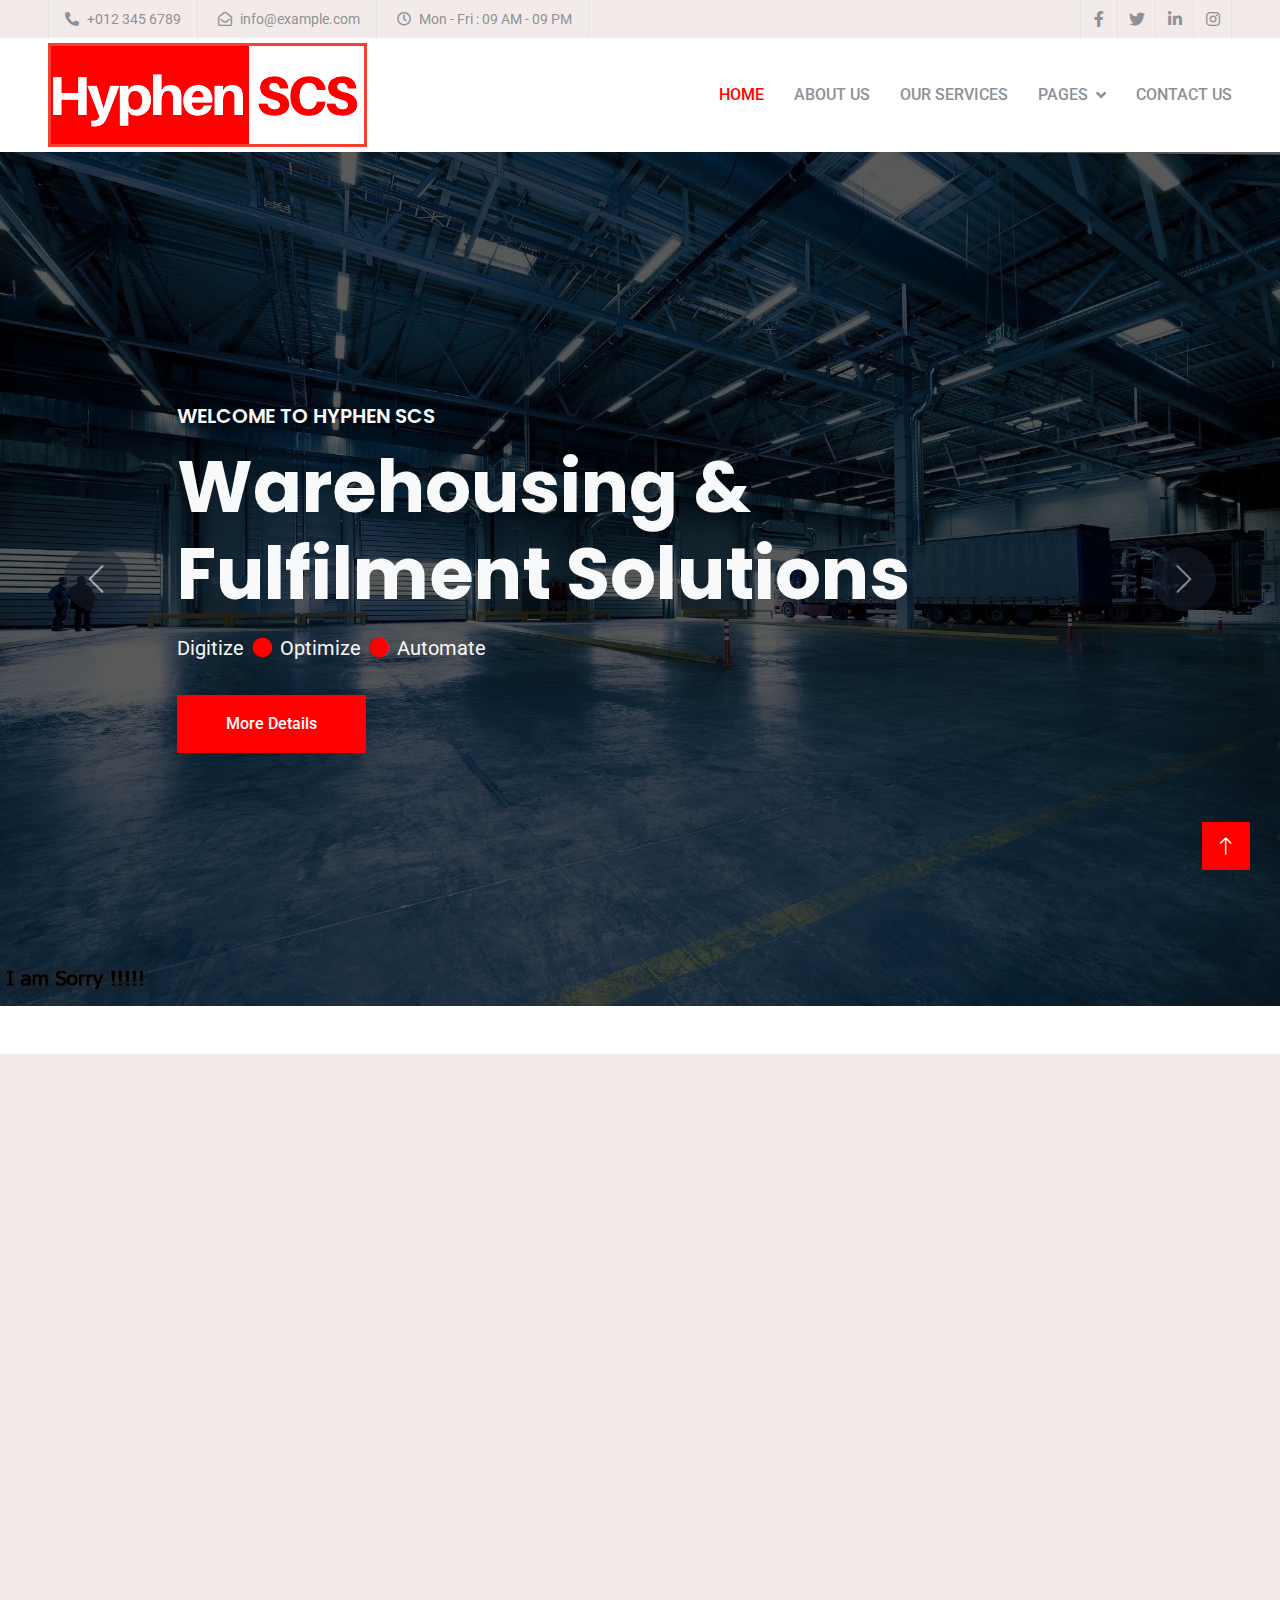
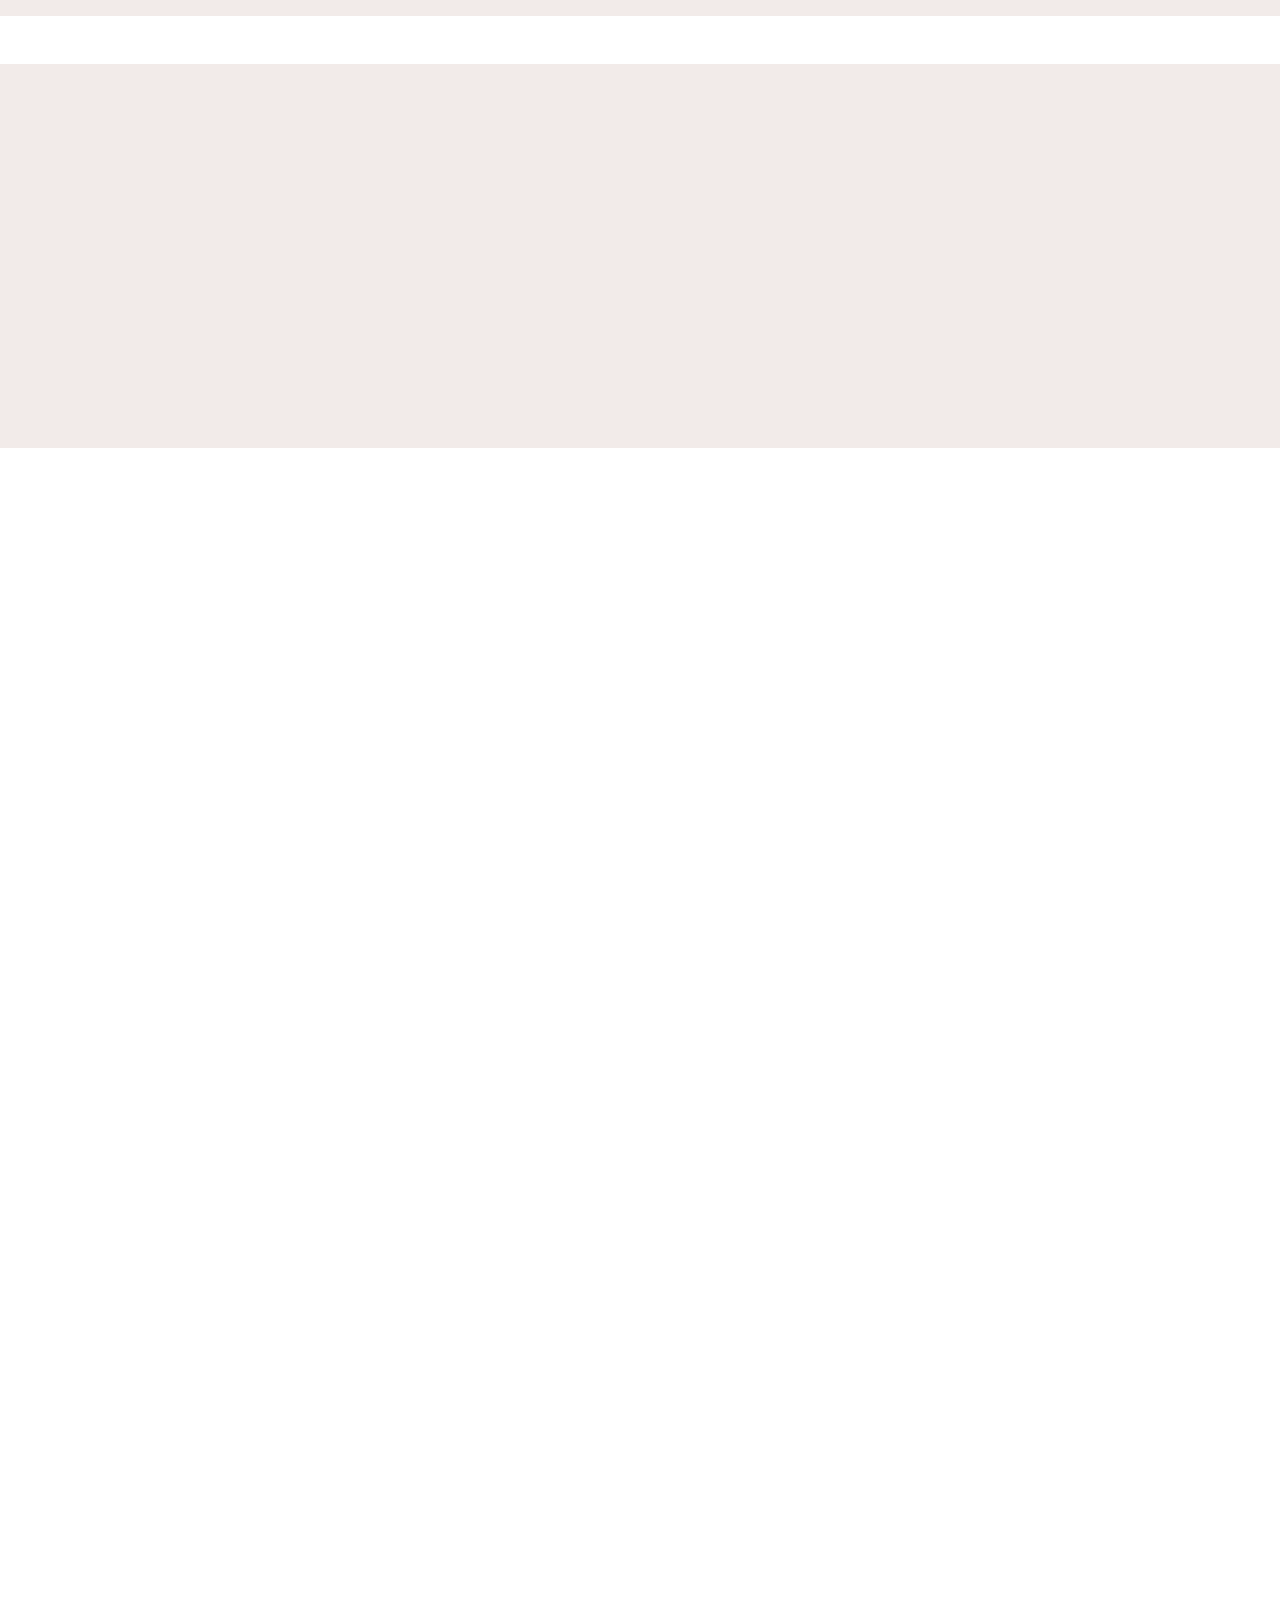
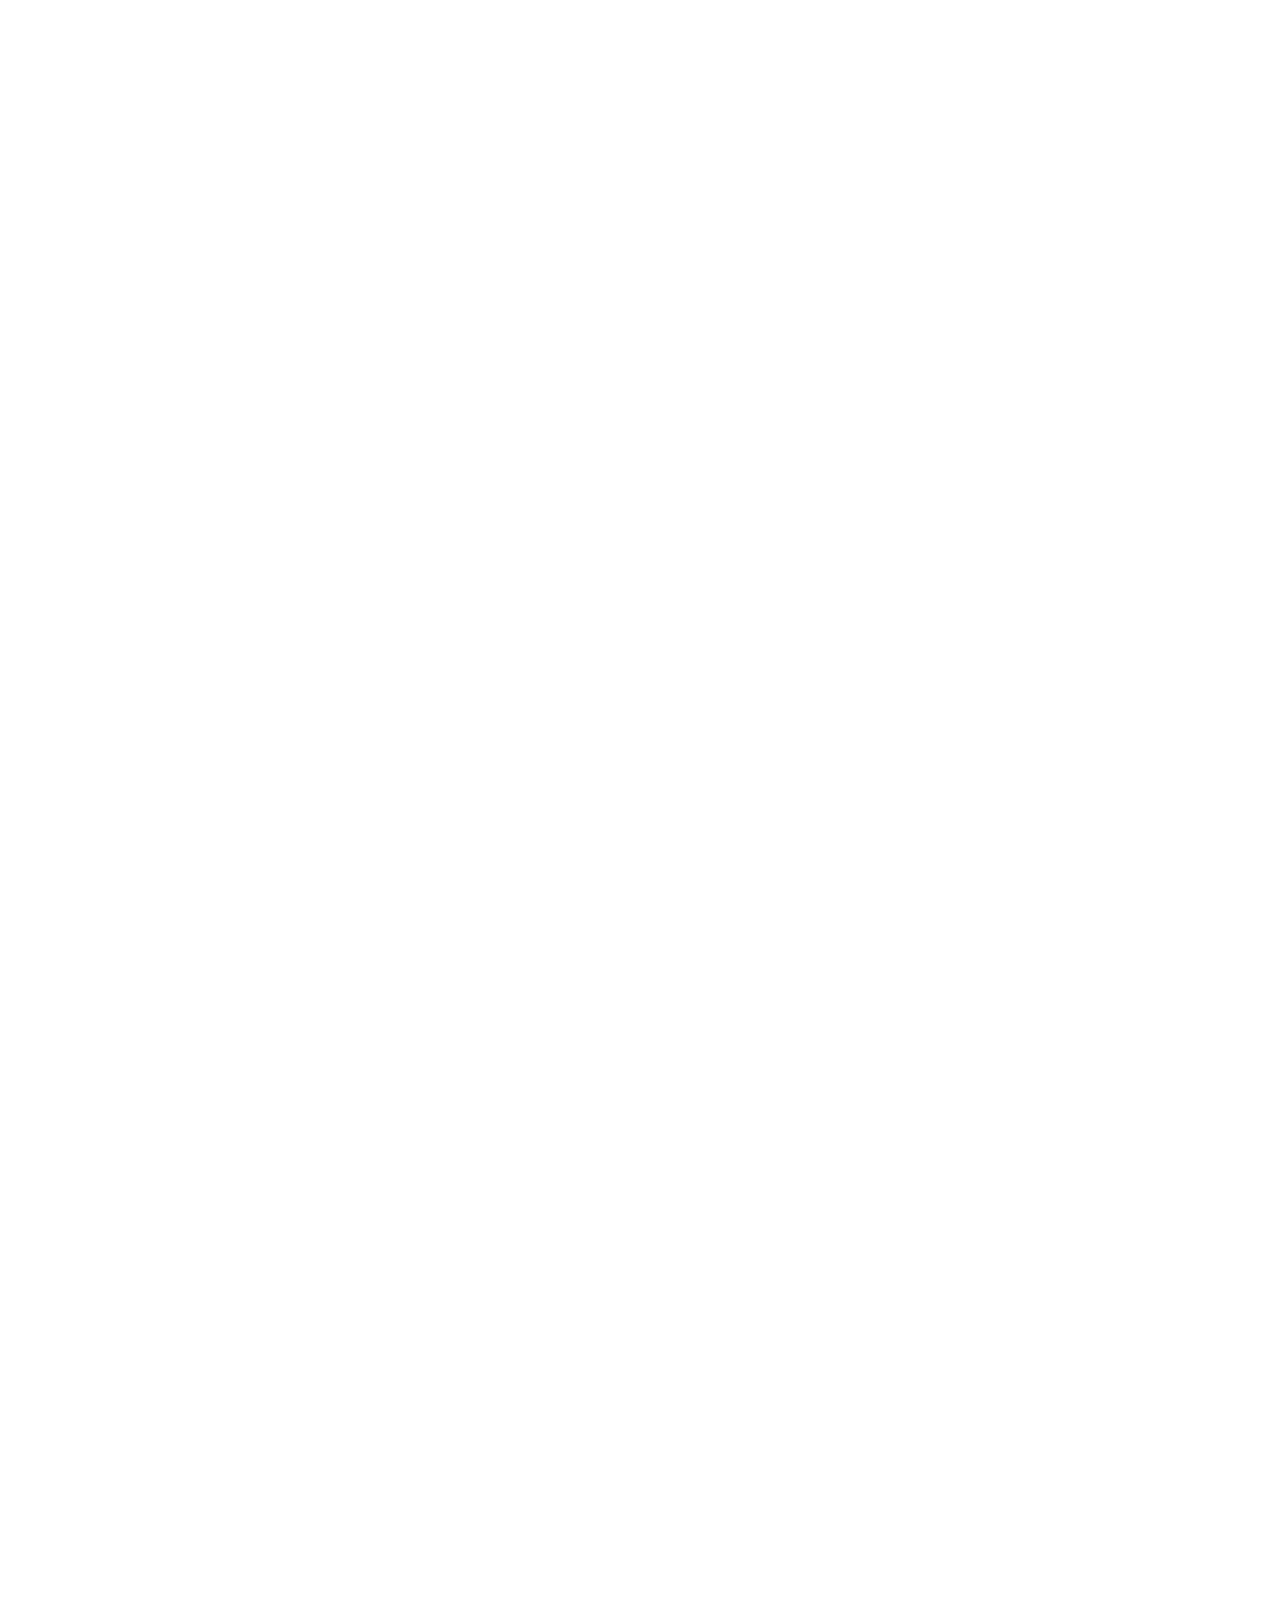
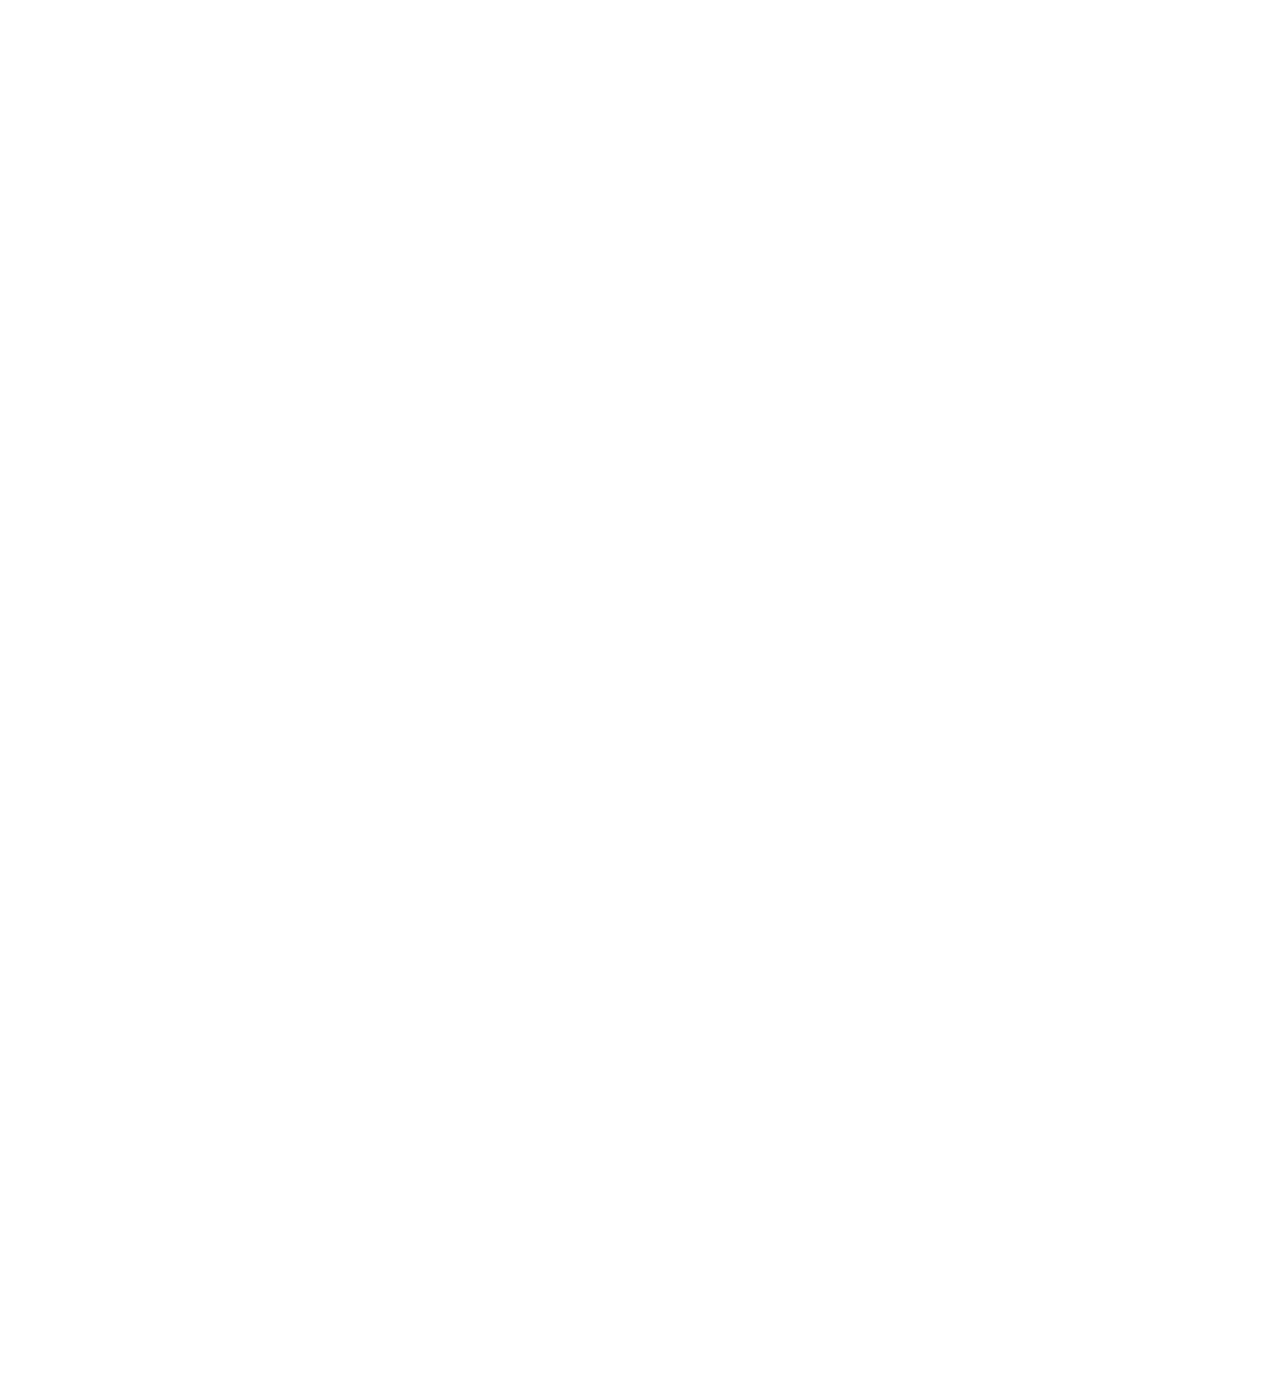
<file: index.html>
<!DOCTYPE html>
<html lang="en">
  <head>
    <meta charset="utf-8" />
    <title>Hyphen-warehousing and Fulfilments</title>
    <meta content="width=device-width, initial-scale=1.0" name="viewport" />
    <meta content="" name="keywords" />
    <meta content="" name="description" />

    <!-- Favicon -->
    <link href="img/favicon.ico" rel="icon" />

    <!-- Google Web Fonts -->
    <link rel="preconnect" href="https://fonts.googleapis.com" />
    <link rel="preconnect" href="https://fonts.gstatic.com" crossorigin />
    <link
      href="https://fonts.googleapis.com/css2?family=Roboto:wght@400;500&family=Poppins:wght@600;700&display=swap"
      rel="stylesheet"
    />

    <!-- Icon Font Stylesheet -->
    <link
      href="https://cdnjs.cloudflare.com/ajax/libs/font-awesome/5.10.0/css/all.min.css"
      rel="stylesheet"
    />
    <link
      href="https://cdn.jsdelivr.net/npm/bootstrap-icons@1.4.1/font/bootstrap-icons.css"
      rel="stylesheet"
    />

    <!-- Libraries Stylesheet -->
    <link href="lib/animate/animate.min.css" rel="stylesheet" />
    <link href="lib/owlcarousel/assets/owl.carousel.min.css" rel="stylesheet" />

    <!-- Customized Bootstrap Stylesheet -->
    <link href="css/bootstrap.min.css" rel="stylesheet" />

    <!-- Template Stylesheet -->
    <link href="css/style.css" rel="stylesheet" />
  </head>

  <body>
    <!-- Spinner Start -->
    <div
      id="spinner"
      class="show bg-white position-fixed translate-middle w-100 vh-100 top-50 start-50 d-flex align-items-center justify-content-center"
    >
      <div class="spinner-grow text-primary" role="status"></div>
    </div>
    <!-- Spinner End -->

    <!-- Topbar Start -->
    <div class="container-fluid p-0">
      <div class="row gx-0 d-none d-lg-flex">
        <div class="col-lg-7 px-5 text-start">
          <div
            class="h-100 d-inline-flex align-items-center border-start border-end px-3"
          >
            <small class="fa fa-phone-alt me-2"></small>
            <small>+012 345 6789</small>
          </div>
          <div class="h-100 d-inline-flex align-items-center border-end px-3">
            <small class="far fa-envelope-open me-2"></small>
            <small>info@example.com</small>
          </div>
          <div class="h-100 d-inline-flex align-items-center border-end px-3">
            <small class="far fa-clock me-2"></small>
            <small>Mon - Fri : 09 AM - 09 PM</small>
          </div>
        </div>
        <div class="col-lg-5 px-5 text-end">
          <div class="h-100 d-inline-flex align-items-center">
            <a class="btn btn-square border-end border-start" href=""
              ><i class="fab fa-facebook-f"></i
            ></a>
            <a class="btn btn-square border-end" href=""
              ><i class="fab fa-twitter"></i
            ></a>
            <a class="btn btn-square border-end" href=""
              ><i class="fab fa-linkedin-in"></i
            ></a>
            <a class="btn btn-square border-end" href=""
              ><i class="fab fa-instagram"></i
            ></a>
          </div>
        </div>
      </div>
    </div>
    <!-- Topbar End -->

    <!-- Navbar Start -->
    <nav
      class="navbar navbar-expand-lg bg-#06283D navbar-light sticky-top px-4 px-lg-5 py-lg-0"
    >
      <a href="index.html" class="navbar-brand d-flex align-items-center">
        <h1 class="m-0">
          <img src="img/hyphen-scs-logo-red-border.png" class="fa fa-building text-primary me-3"></i>
        </h1>
      </a>
      <button
        type="button"
        class="navbar-toggler"
        data-bs-toggle="collapse"
        data-bs-target="#navbarCollapse"
      >
        <span class="navbar-toggler-icon"></span>
      </button>
      <div class="collapse navbar-collapse" id="navbarCollapse">
        <div class="navbar-nav ms-auto py-3 py-lg-0">
          <a href="index.html" class="nav-item nav-link active">Home</a>
          <a href="about.html" class="nav-item nav-link">About Us</a>
          <a href="service.html" class="nav-item nav-link">Our Services</a>
          <div class="nav-item dropdown">
            <a
              href="#"
              class="nav-link dropdown-toggle"
              data-bs-toggle="dropdown"
              >Pages</a
            >
            <div class="dropdown-menu bg-light m-0">
              <a href="feature.html" class="dropdown-item">Features</a>
              <a href="appointment.html" class="dropdown-item">Appointment</a>
              <a href="team.html" class="dropdown-item">Our Team</a>
              <a href="testimonial.html" class="dropdown-item">Testimonial</a>
              <a href="404.html" class="dropdown-item">404 Page</a>
            </div>
          </div>
          <a href="contact.html" class="nav-item nav-link">Contact Us</a>
        </div>
      </div>
    </nav>
    <!-- Navbar End -->

    <!-- Carousel Start -->
    <div class="container-fluid p-0 mb-5 wow fadeIn" data-wow-delay="0.1s">
      <div id="header-carousel" class="carousel slide" data-bs-ride="carousel">
        <div class="carousel-inner">
          <div class="carousel-item active">
            <img class="w-100" src="img/carousel-1.jpg" alt="Image" />
            <div class="carousel-caption">
              <div class="container">
                <div class="row justify-content-center">
                  <div class="col-12 col-lg-10">
                    <h5
                      class="text-light text-uppercase mb-3 animated slideInDown"
                    >
                      Welcome to Hyphen SCS
                    </h5>
                    <h1 class="display-2 text-light mb-3 animated slideInDown">
                      Warehousing  & Fulfilment Solutions
                    </h1>
                    <ol class="breadcrumb mb-4 pb-2">
                      <li class="breadcrumb-item fs-5 text-light">
                        Digitize
                      </li>
                      <li class="breadcrumb-item fs-5 text-light">
                        Optimize
                      </li>
                      <li class="breadcrumb-item fs-5 text-light">
                        Automate
                      </li>
                    </ol>
                    <a href="" class="btn btn-primary py-3 px-5"
                      >More Details</a
                    >
                  </div>
                </div>
              </div>
            </div>
          </div>
          <div class="carousel-item">
            <img class="w-100" src="img/carousel-2.jpg" alt="Image" />
            <div class="carousel-caption">
              <div class="container">
                <div class="row justify-content-center">
                  <div class="col-12 col-lg-10">
                    <!-- Header Start -->
                    <div class="jumbotron jumbotron-fluid mb-5">
                        <div class="container text-center py-5">
                            <h1 class="text-primary mb-4">Safe & Faster</h1>
                            <h1 class="text-white display-3 mb-5">Logistics Services</h1>
                            <div class="mx-auto" style="width: 100%; max-width: 600px;">
                                <div class="input-group">
                                    <input type="text" class="form-control border-light" style="padding: 30px;" placeholder="Tracking Id">
                                    <div class="input-group-append">
                                        <button class="btn btn-primary px-5">Track & Trace</button>
                                    </div>
                                </div>
                            </div>
                        </div>
                    </div>
                  <!--  <h5
                      class="text-light text-uppercase mb-3 animated slideInDown"
                    >
                      Welcome to Hyphen SCS
                    </h5>
                    <h1 class="display-2 text-light mb-3 animated slideInDown">
                      Warehousing  & Fulfilment Solutions
                    </h1>
                    <ol class="breadcrumb mb-4 pb-2">
                      <li class="breadcrumb-item fs-5 text-light">
                        Digitize
                      </li>
                      <li class="breadcrumb-item fs-5 text-light">
                        Optimize
                      </li>
                      <li class="breadcrumb-item fs-5 text-light">
                        Automate
                      </li>
                    </ol>
                    <a href="" class="btn btn-primary py-3 px-5"
                      >More Details</a
                    >-->
                  </div>
                </div>
              </div>
            </div>
          </div>
        </div>
        <button
          class="carousel-control-prev"
          type="button"
          data-bs-target="#header-carousel"
          data-bs-slide="prev"
        >
          <span class="carousel-control-prev-icon" aria-hidden="true"></span>
          <span class="visually-hidden">Previous</span>
        </button>
        <button
          class="carousel-control-next"
          type="button"
          data-bs-target="#header-carousel"
          data-bs-slide="next"
        >
          <span class="carousel-control-next-icon" aria-hidden="true"></span>
          <span class="visually-hidden">Next</span>
        </button>
      </div>
    </div>
    <!-- Carousel End -->

    <!-- About Start -->
    <div class="container-xxl py-5 about-us">
      <div class="container">
        <div class="row g-5">
          <div class="col-lg-6 wow fadeInUp" data-wow-delay="0.1s">
            <div
              class="position-relative overflow-hidden ps-5 pt-5 h-100"
              style="min-height: 400px"
            >
              <img
                class="position-absolute w-100 h-100"
                src="img/about.jpg"
                alt=""
                style="object-fit: cover"
              />
              <div
                class="position-absolute top-0 start-0 bg-white pe-3 pb-3"
                style="width: 200px; height: 200px"
              >
                <div
                  class="d-flex flex-column justify-content-center text-center bg-primary h-100 p-3"
                >
                  <h1 class="text-white">25</h1>
                  <h2 class="text-white">Years</h2>
                  <h5 class="text-white mb-0">Experience</h5>
                </div>
              </div>
            </div>
          </div>
          <div class="col-lg-6 wow fadeInUp" data-wow-delay="0.5s">
            <div class="h-100">
              <div class="border-start border-5 border-primary ps-4 mb-5">
                <h6 class="text-body text-uppercase mb-2">About Us</h6>
                <h1 class="display-6 mb-0">
                  Unique Solutions For Warehousing & Fulfilmet!
                </h1>
              </div>
              <p>
                Tempor erat elitr rebum at clita. Diam dolor diam ipsum sit.
                Aliqu diam amet diam et eos. Clita erat ipsum et lorem et sit,
                sed stet lorem sit clita duo justo magna dolore erat amet
              </p>
              <p class="mb-4">
                Tempor erat elitr rebum at clita. Diam dolor diam ipsum sit.
                Aliqu diam amet diam et eos. Clita erat ipsum et lorem et sit,
                sed stet lorem sit clita duo justo magna dolore erat amet
              </p>
              <div class="border-top mt-4 pt-4">
                <div class="row g-4">
                  <div class="col-sm-4 d-flex wow fadeIn" data-wow-delay="0.1s">
                    <i
                      class="fa fa-check fa-2x text-primary flex-shrink-0 me-3"
                    ></i>
                    <h6 class="mb-0">Ontime at services</h6>
                  </div>
                  <div class="col-sm-4 d-flex wow fadeIn" data-wow-delay="0.3s">
                    <i
                      class="fa fa-check fa-2x text-primary flex-shrink-0 me-3"
                    ></i>
                    <h6 class="mb-0">24/7 hours services</h6>
                  </div>
                  <div class="col-sm-4 d-flex wow fadeIn" data-wow-delay="0.5s">
                    <i
                      class="fa fa-check fa-2x text-primary flex-shrink-0 me-3"
                    ></i>
                    <h6 class="mb-0">Verified professionals</h6>
                  </div>
                </div>
              </div>
            </div>
          </div>
        </div>
      </div>
    </div>
    <!-- About End -->

    <!-- Facts Start -->
    <div class="container-fluid my-5 p-0">
      <div class="row g-0">
        <div class="col-xl-3 col-sm-6 wow fadeIn" data-wow-delay="0.1s">
          <div class="position-relative">
            <img class="img-fluid w-100" src="img/fact-1.png" alt="" />
            <div class="facts-overlay">
              <h1 class="display-1">01</h1>
              <h4 class="text-white mb-3">Great Savings</h4>
              <p class="text-white">
                Aliqu diam amet diam et eos erat ipsum lorem stet lorem sit
                clita duo justo erat amet
              </p>
              <a class="text-white small" href=""
                >READ MORE<i class="fa fa-arrow-right ms-3"></i
              ></a>
            </div>
          </div>
        </div>
        <div class="col-xl-3 col-sm-6 wow fadeIn" data-wow-delay="0.3s">
          <div class="position-relative">
            <img class="img-fluid w-100" src="img/fact-2.jpg" alt="" />
            <div class="facts-overlay">
              <h1 class="display-1">02</h1>
              <h4 class="text-white mb-3">Real-Time Tracking</h4>
              <p class="text-white">
                Aliqu diam amet diam et eos erat ipsum lorem stet lorem sit
                clita duo justo erat amet
              </p>
              <a class="text-white small" href=""
                >READ MORE<i class="fa fa-arrow-right ms-3"></i
              ></a>
            </div>
          </div>
        </div>
        <div class="col-xl-3 col-sm-6 wow fadeIn" data-wow-delay="0.5s">
          <div class="position-relative">
            <img class="img-fluid w-100" src="img/fact-3.jpg" alt="" />
            <div class="facts-overlay">
              <h1 class="display-1">03</h1>
              <h4 class="text-white mb-3">Multiple Options</h4>
              <p class="text-white">
                Aliqu diam amet diam et eos erat ipsum lorem stet lorem sit
                clita duo justo erat amet
              </p>
              <a class="text-white small" href=""
                >READ MORE<i class="fa fa-arrow-right ms-3"></i
              ></a>
            </div>
          </div>
        </div>
        <div class="col-xl-3 col-sm-6 wow fadeIn" data-wow-delay="0.7s">
          <div class="position-relative">
            <img class="img-fluid w-100" src="img/fact-4.jpg" alt="" />
            <div class="facts-overlay">
              <h1 class="display-1">04</h1>
              <h4 class="text-white mb-3">24/7 Services</h4>
              <p class="text-white">
                Aliqu diam amet diam et eos erat ipsum lorem stet lorem sit
                clita duo justo erat amet
              </p>
              <a class="text-white small" href=""
                >READ MORE<i class="fa fa-arrow-right ms-3"></i
              ></a>
            </div>
          </div>
        </div>
      </div>
    </div>
    <!-- Facts End -->

    <!-- Features Start -->
    <div class="container-xxl py-5">
      <div class="container">
        <div class="row g-5">
          <div class="col-lg-6 wow fadeInUp" data-wow-delay="0.1s">
            <div class="border-start border-5 border-primary ps-4 mb-5">
              <h6 class="text-body text-uppercase mb-2">Why Choose Us!</h6>
              <h1 class="display-6 mb-0">
                Our Specialization And Company Features
              </h1>
            </div>
            <p class="mb-5">
              Tempor erat elitr rebum at clita. Diam dolor diam ipsum sit. Aliqu
              diam amet diam et eos. Clita erat ipsum et lorem et sit, sed stet
              lorem sit clita duo justo magna dolore erat amet
            </p>
            <div class="row gy-5 gx-4">
              <div class="col-sm-6 wow fadeIn" data-wow-delay="0.1s">
                <div class="d-flex align-items-center mb-3">
                  <i
                    class="fa fa-check fa-2x text-primary flex-shrink-0 me-3"
                  ></i>
                  <h6 class="mb-0">Large number of services provided</h6>
                </div>
                <span
                  >Magna sea eos sit dolor, ipsum amet ipsum lorem diam</span
                >
              </div>
              <div class="col-sm-6 wow fadeIn" data-wow-delay="0.2s">
                <div class="d-flex align-items-center mb-3">
                  <i
                    class="fa fa-check fa-2x text-primary flex-shrink-0 me-3"
                  ></i>
                  <h6 class="mb-0">25+ years of professional experience</h6>
                </div>
                <span
                  >Magna sea eos sit dolor, ipsum amet ipsum lorem diam</span
                >
              </div>
              <div class="col-sm-6 wow fadeIn" data-wow-delay="0.3s">
                <div class="d-flex align-items-center mb-3">
                  <i
                    class="fa fa-check fa-2x text-primary flex-shrink-0 me-3"
                  ></i>
                  <h6 class="mb-0">A large number of grateful customers</h6>
                </div>
                <span
                  >Magna sea eos sit dolor, ipsum amet ipsum lorem diam</span
                >
              </div>
              <div class="col-sm-6 wow fadeIn" data-wow-delay="0.4s">
                <div class="d-flex align-items-center mb-3">
                  <i
                    class="fa fa-check fa-2x text-primary flex-shrink-0 me-3"
                  ></i>
                  <h6 class="mb-0">Always reliable and affordable prices</h6>
                </div>
                <span
                  >Magna sea eos sit dolor, ipsum amet ipsum lorem diam</span
                >
              </div>
            </div>
          </div>
          <div class="col-lg-6 wow fadeInUp" data-wow-delay="0.5s">
            <div
              class="position-relative overflow-hidden ps-5 pt-5 h-100"
              style="min-height: 400px"
            >
              <img
                class="position-absolute w-100 h-100"
                src="img/feature.jpg"
                alt=""
                style="object-fit: cover"
              />
              <div
                class="position-absolute top-0 start-0 bg-white pe-3 pb-3"
                style="width: 200px; height: 200px"
              >
                <div
                  class="d-flex flex-column justify-content-center text-center bg-primary h-100 p-3"
                >
                  <h1 class="text-white">25</h1>
                  <h2 class="text-white">Years</h2>
                  <h5 class="text-white mb-0">Experience</h5>
                </div>
              </div>
            </div>
          </div>
        </div>
      </div>
    </div>
    <!-- Features End -->

    <!-- Service Start -->
    <div class="container-xxl py-5">
      <div class="container">
        <div class="row g-5 align-items-end mb-5">
          <div class="col-lg-6 wow fadeInUp" data-wow-delay="0.1s">
            <div class="border-start border-5 border-primary ps-4">
              <h6 class="text-body text-uppercase mb-2">Our Services</h6>
              <h1 class="display-6 mb-0">
                Warehousing And Fulfilment Solutions
              </h1>
            </div>
          </div>
          <div class="col-lg-6 text-lg-end wow fadeInUp" data-wow-delay="0.3s">
            <a class="btn btn-primary py-3 px-5" href="">More Services</a>
          </div>
        </div>
        <div class="row g-4 justify-content-center">
          <div class="col-lg-4 col-md-6 wow fadeInUp" data-wow-delay="0.1s">
            <div class="service-item bg-light overflow-hidden h-100">
              <img class="img-fluid" src="img/service-1.jpg" alt="" />
              <div class="service-text position-relative text-center h-100 p-4">
                <h5 class="mb-3">Warehousing</h5>
                <p>
                  Tempor erat elitr rebum at clita dolor diam ipsum sit diam
                  amet diam et eos
                </p>
                <a class="small" href=""
                  >READ MORE<i class="fa fa-arrow-right ms-3"></i
                ></a>
              </div>
            </div>
          </div>
          <div class="col-lg-4 col-md-6 wow fadeInUp" data-wow-delay="0.3s">
            <div class="service-item bg-light overflow-hidden h-100">
              <img class="img-fluid" src="img/service-2.jpg" alt="" />
              <div class="service-text position-relative text-center h-100 p-4">
                <h5 class="mb-3">Transportation</h5>
                <p>
                  Tempor erat elitr rebum at clita dolor diam ipsum sit diam
                  amet diam et eos
                </p>
                <a class="small" href=""
                  >READ MORE<i class="fa fa-arrow-right ms-3"></i
                ></a>
              </div>
            </div>
          </div>
          <div class="col-lg-4 col-md-6 wow fadeInUp" data-wow-delay="0.5s">
            <div class="service-item bg-light overflow-hidden h-100">
              <img class="img-fluid" src="img/service-3.jpg" alt="" />
              <div class="service-text position-relative text-center h-100 p-4">
                <h5 class="mb-3">3PL/4PL</h5>
                <p>
                  Tempor erat elitr rebum at clita dolor diam ipsum sit diam
                  amet diam et eos
                </p>
                <a class="small" href=""
                  >READ MORE<i class="fa fa-arrow-right ms-3"></i
                ></a>
              </div>
            </div>
          </div>
          <div class="col-lg-4 col-md-6 wow fadeInUp" data-wow-delay="0.1s">
            <div class="service-item bg-light overflow-hidden h-100">
              <img class="img-fluid" src="img/service-4.jpg" alt="" />
              <div class="service-text position-relative text-center h-100 p-4">
                <h5 class="mb-3">Real-Time tracking</h5>
                <p>
                  Tempor erat elitr rebum at clita dolor diam ipsum sit diam
                  amet diam et eos
                </p>
                <a class="small" href=""
                  >READ MORE<i class="fa fa-arrow-right ms-3"></i
                ></a>
              </div>
            </div>
          </div>
          <div class="col-lg-4 col-md-6 wow fadeInUp" data-wow-delay="0.3s">
            <div class="service-item bg-light overflow-hidden h-100">
              <img class="img-fluid" src="img/service-5.jpg" alt="" />
              <div class="service-text position-relative text-center h-100 p-4">
                <h5 class="mb-3">Customer Support</h5>
                <p>
                  Tempor erat elitr rebum at clita dolor diam ipsum sit diam
                  amet diam et eos
                </p>
                <a class="small" href=""
                  >READ MORE<i class="fa fa-arrow-right ms-3"></i
                ></a>
              </div>
            </div>
          </div>
          <div class="col-lg-4 col-md-6 wow fadeInUp" data-wow-delay="0.5s">
            <div class="service-item bg-light overflow-hidden h-100">
              <img class="img-fluid" src="img/service-6.jpg" alt="" />
              <div class="service-text position-relative text-center h-100 p-4">
                <h5 class="mb-3">Compliance</h5>
                <p>
                  Tempor erat elitr rebum at clita dolor diam ipsum sit diam
                  amet diam et eos
                </p>
                <a class="small" href=""
                  >READ MORE<i class="fa fa-arrow-right ms-3"></i
                ></a>
              </div>
            </div>
          </div>
        </div>
      </div>
    </div>
    <!-- Service End -->

    <!-- Appointment Start -->
    <div
      class="container-fluid appointment my-5 py-5 wow fadeIn"
      data-wow-delay="0.1s"
    >
      <div class="container py-5">
        <div class="row g-5">
          <div class="col-lg-5 col-md-6 wow fadeIn" data-wow-delay="0.3s">
            <div class="border-start border-5 border-primary ps-4 mb-5">
              <h6 class="text-white text-uppercase mb-2">Appointment</h6>
              <h1 class="display-6 text-white mb-0">
                A Company Involved In Warehousing And Fulfilment
              </h1>
            </div>
            <p class="text-white mb-0">
              Tempor erat elitr rebum at clita. Diam dolor diam ipsum sit. Aliqu
              diam amet diam et eos. Clita erat ipsum et lorem et sit, sed stet
              lorem sit clita duo justo magna dolore erat amet
            </p>
          </div>
          <div class="col-lg-7 col-md-6 wow fadeIn" data-wow-delay="0.5s">
            <form>
              <div class="row g-3">
                <div class="col-sm-6">
                  <div class="form-floating">
                    <input
                      type="text"
                      class="form-control bg-dark border-0"
                      id="gname"
                      placeholder="Gurdian Name"
                    />
                    <label for="gname">Your Name</label>
                  </div>
                </div>
                <div class="col-sm-6">
                  <div class="form-floating">
                    <input
                      type="email"
                      class="form-control bg-dark border-0"
                      id="gmail"
                      placeholder="Gurdian Email"
                    />
                    <label for="gmail">Your Email</label>
                  </div>
                </div>
                <div class="col-sm-6">
                  <div class="form-floating">
                    <input
                      type="text"
                      class="form-control bg-dark border-0"
                      id="cname"
                      placeholder="Child Name"
                    />
                    <label for="cname">Your Mobile</label>
                  </div>
                </div>
                <div class="col-sm-6">
                  <div class="form-floating">
                    <input
                      type="text"
                      class="form-control bg-dark border-0"
                      id="cage"
                      placeholder="Child Age"
                    />
                    <label for="cage">Service Type</label>
                  </div>
                </div>
                <div class="col-12">
                  <div class="form-floating">
                    <textarea
                      class="form-control bg-dark border-0"
                      placeholder="Leave a message here"
                      id="message"
                      style="height: 100px"
                    ></textarea>
                    <label for="message">Message</label>
                  </div>
                </div>
                <div class="col-12">
                  <button class="btn btn-primary w-100 py-3" type="submit">
                    Get Appointment
                  </button>
                </div>
              </div>
            </form>
          </div>
        </div>
      </div>
    </div>
    <!-- Appointment End -->

    <!-- Team Start -->
    <div class="container-xxl py-5">
      <div class="container">
        <div class="row g-5 align-items-end mb-5">
          <div class="col-lg-6 wow fadeInUp" data-wow-delay="0.1s">
            <div class="border-start border-5 border-primary ps-4">
              <h6 class="text-body text-uppercase mb-2">Our Team</h6>
              <h1 class="display-6 mb-0">Our Expert Worker</h1>
            </div>
          </div>
          <div class="col-lg-6 wow fadeInUp" data-wow-delay="0.3s">
            <p class="mb-0">
              Tempor erat elitr rebum at clita. Diam dolor diam ipsum sit. Aliqu
              diam amet diam et eos. Clita erat ipsum et lorem et sit, sed stet
              lorem sit clita duo justo magna dolore erat amet
            </p>
          </div>
        </div>
        <div class="row g-4">
          <div class="col-lg-4 col-md-6 wow fadeInUp" data-wow-delay="0.1s">
            <div class="team-item position-relative">
              <img class="img-fluid" src="img/team-1.jpg" alt="" />
              <div class="team-text bg-white p-4">
                <h5>Full Name</h5>
                <span>Engineer</span>
              </div>
            </div>
          </div>
          <div class="col-lg-4 col-md-6 wow fadeInUp" data-wow-delay="0.3s">
            <div class="team-item position-relative">
              <img class="img-fluid" src="img/team-2.jpg" alt="" />
              <div class="team-text bg-white p-4">
                <h5>Full Name</h5>
                <span>Engineer</span>
              </div>
            </div>
          </div>
          <div class="col-lg-4 col-md-6 wow fadeInUp" data-wow-delay="0.5s">
            <div class="team-item position-relative">
              <img class="img-fluid" src="img/team-3.jpg" alt="" />
              <div class="team-text bg-white p-4">
                <h5>Full Name</h5>
                <span>Engineer</span>
              </div>
            </div>
          </div>
        </div>
      </div>
    </div>
    <!-- Team End -->

    <!-- Testimonial Start -->
    <div class="container-xxl py-5">
      <div class="container">
        <div class="row g-5">
          <div class="col-lg-5 wow fadeInUp" data-wow-delay="0.1s">
            <div class="border-start border-5 border-primary ps-4 mb-5">
              <h6 class="text-body text-uppercase mb-2">Testimonial</h6>
              <h1 class="display-6 mb-0">What Our Happy Clients Say!</h1>
            </div>
            <p class="mb-4">
              Diam dolor diam ipsum sit. Aliqu diam amet diam et eos. Clita erat
              ipsum et lorem et sit, sed stet lorem sit clita duo justo magna
              dolore erat amet
            </p>
            <div class="row g-4">
              <div class="col-sm-6">
                <div class="d-flex align-items-center mb-2">
                  <i class="fa fa-users fa-2x text-primary flex-shrink-0"></i>
                  <h1 class="ms-3 mb-0">123+</h1>
                </div>
                <h5 class="mb-0">Happy Clients</h5>
              </div>
              <div class="col-sm-6">
                <div class="d-flex align-items-center mb-2">
                  <i class="fa fa-check fa-2x text-primary flex-shrink-0"></i>
                  <h1 class="ms-3 mb-0">123+</h1>
                </div>
                <h5 class="mb-0">Projects Done</h5>
              </div>
            </div>
          </div>
          <div class="col-lg-7 wow fadeInUp" data-wow-delay="0.5s">
            <div class="owl-carousel testimonial-carousel">
              <div class="testimonial-item">
                <img
                  class="img-fluid mb-4"
                  src="img/testimonial-1.jpg"
                  alt=""
                />
                <p class="fs-5">
                  Dolores sed duo clita tempor justo dolor et stet lorem kasd
                  labore dolore lorem ipsum. At lorem lorem magna ut et, nonumy
                  et labore et tempor diam tempor erat.
                </p>
                <div
                  class="bg-primary mb-3"
                  style="width: 60px; height: 5px"
                ></div>
                <h5>Client Name</h5>
                <span>Profession</span>
              </div>
              <div class="testimonial-item">
                <img
                  class="img-fluid mb-4"
                  src="img/testimonial-2.jpg"
                  alt=""
                />
                <p class="fs-5">
                  Dolores sed duo clita tempor justo dolor et stet lorem kasd
                  labore dolore lorem ipsum. At lorem lorem magna ut et, nonumy
                  et labore et tempor diam tempor erat.
                </p>
                <div
                  class="bg-primary mb-3"
                  style="width: 60px; height: 5px"
                ></div>
                <h5>Client Name</h5>
                <span>Profession</span>
              </div>
            </div>
          </div>
        </div>
      </div>
    </div>
    <!-- Testimonial End -->

    <!-- Footer Start -->
    <div
      class="container-fluid bg-dark footer mt-5 pt-5 wow fadeIn"
      data-wow-delay="0.1s"
    >
      <div class="container py-5">
        <div class="row g-5">
          <div class="col-lg-3 col-md-6">
            <h1 class="text-white mb-4">
              <i class="fa fa-building text-primary me-3"></i>Hyphen SCS
            </h1>
            <p>
              Diam dolor diam ipsum sit. Aliqu diam amet diam et eos. Clita erat
              ipsum et lorem et sit, sed stet lorem sit clita
            </p>
            <div class="d-flex pt-2">
              <a class="btn btn-square btn-outline-primary me-1" href=""
                ><i class="fab fa-twitter"></i
              ></a>
              <a class="btn btn-square btn-outline-primary me-1" href=""
                ><i class="fab fa-facebook-f"></i
              ></a>
              <a class="btn btn-square btn-outline-primary me-1" href=""
                ><i class="fab fa-youtube"></i
              ></a>
              <a class="btn btn-square btn-outline-primary me-0" href=""
                ><i class="fab fa-linkedin-in"></i
              ></a>
            </div>
          </div>
          <div class="col-lg-3 col-md-6">
            <h4 class="text-light mb-4">Address</h4>
            <p>
              <i class="fa fa-map-marker-alt me-3"></i>123 Street, New York, USA
            </p>
            <p><i class="fa fa-phone-alt me-3"></i>+012 345 67890</p>
            <p><i class="fa fa-envelope me-3"></i>info@example.com</p>
          </div>
          <div class="col-lg-3 col-md-6">
            <h4 class="text-light mb-4">Quick Links</h4>
            <a class="btn btn-link" href="">About Us</a>
            <a class="btn btn-link" href="">Contact Us</a>
            <a class="btn btn-link" href="">Our Services</a>
            <a class="btn btn-link" href="">Terms & Condition</a>
            <a class="btn btn-link" href="">Support</a>
          </div>
          <div class="col-lg-3 col-md-6">
            <h4 class="text-light mb-4">Newsletter</h4>
            <p>Dolor amet sit justo amet elitr clita ipsum elitr est.</p>
            <div class="position-relative mx-auto" style="max-width: 400px">
              <input
                class="form-control bg-transparent w-100 py-3 ps-4 pe-5"
                type="text"
                placeholder="Your email"
              />
              <button
                type="button"
                class="btn btn-primary py-2 position-absolute top-0 end-0 mt-2 me-2"
              >
                SignUp
              </button>
            </div>
          </div>
        </div>
      </div>
      <div class="container-fluid copyright">
        <div class="container">
          <div class="row">
            <div class="col-md-6 text-center text-md-start mb-3 mb-md-0">
              &copy; <a href="#">Your Site Name</a>, All Right Reserved.
            </div>
            <div class="col-md-6 text-center text-md-end">
              <!--/*** This template is free as long as you keep the footer author’s credit link/attribution link/backlink. If you'd like to use the template without the footer author’s credit link/attribution link/backlink, you can purchase the Credit Removal License from "https://htmlcodex.com/credit-removal". Thank you for your support. ***/-->
              
            </div>
          </div>
        </div>
      </div>
    </div>
    <!-- Footer End -->

    <!-- Back to Top -->
    <a href="#" class="btn btn-lg btn-primary btn-lg-square back-to-top"
      ><i class="bi bi-arrow-up"></i
    ></a>

    <!-- JavaScript Libraries -->
    <script src="https://code.jquery.com/jquery-3.4.1.min.js"></script>
    <script src="https://cdn.jsdelivr.net/npm/bootstrap@5.0.0/dist/js/bootstrap.bundle.min.js"></script>
    <script src="lib/wow/wow.min.js"></script>
    <script src="lib/easing/easing.min.js"></script>
    <script src="lib/waypoints/waypoints.min.js"></script>
    <script src="lib/owlcarousel/owl.carousel.min.js"></script>

    <!-- Template Javascript -->
    <script src="js/main.js"></script>
  </body>
</html>
</file>
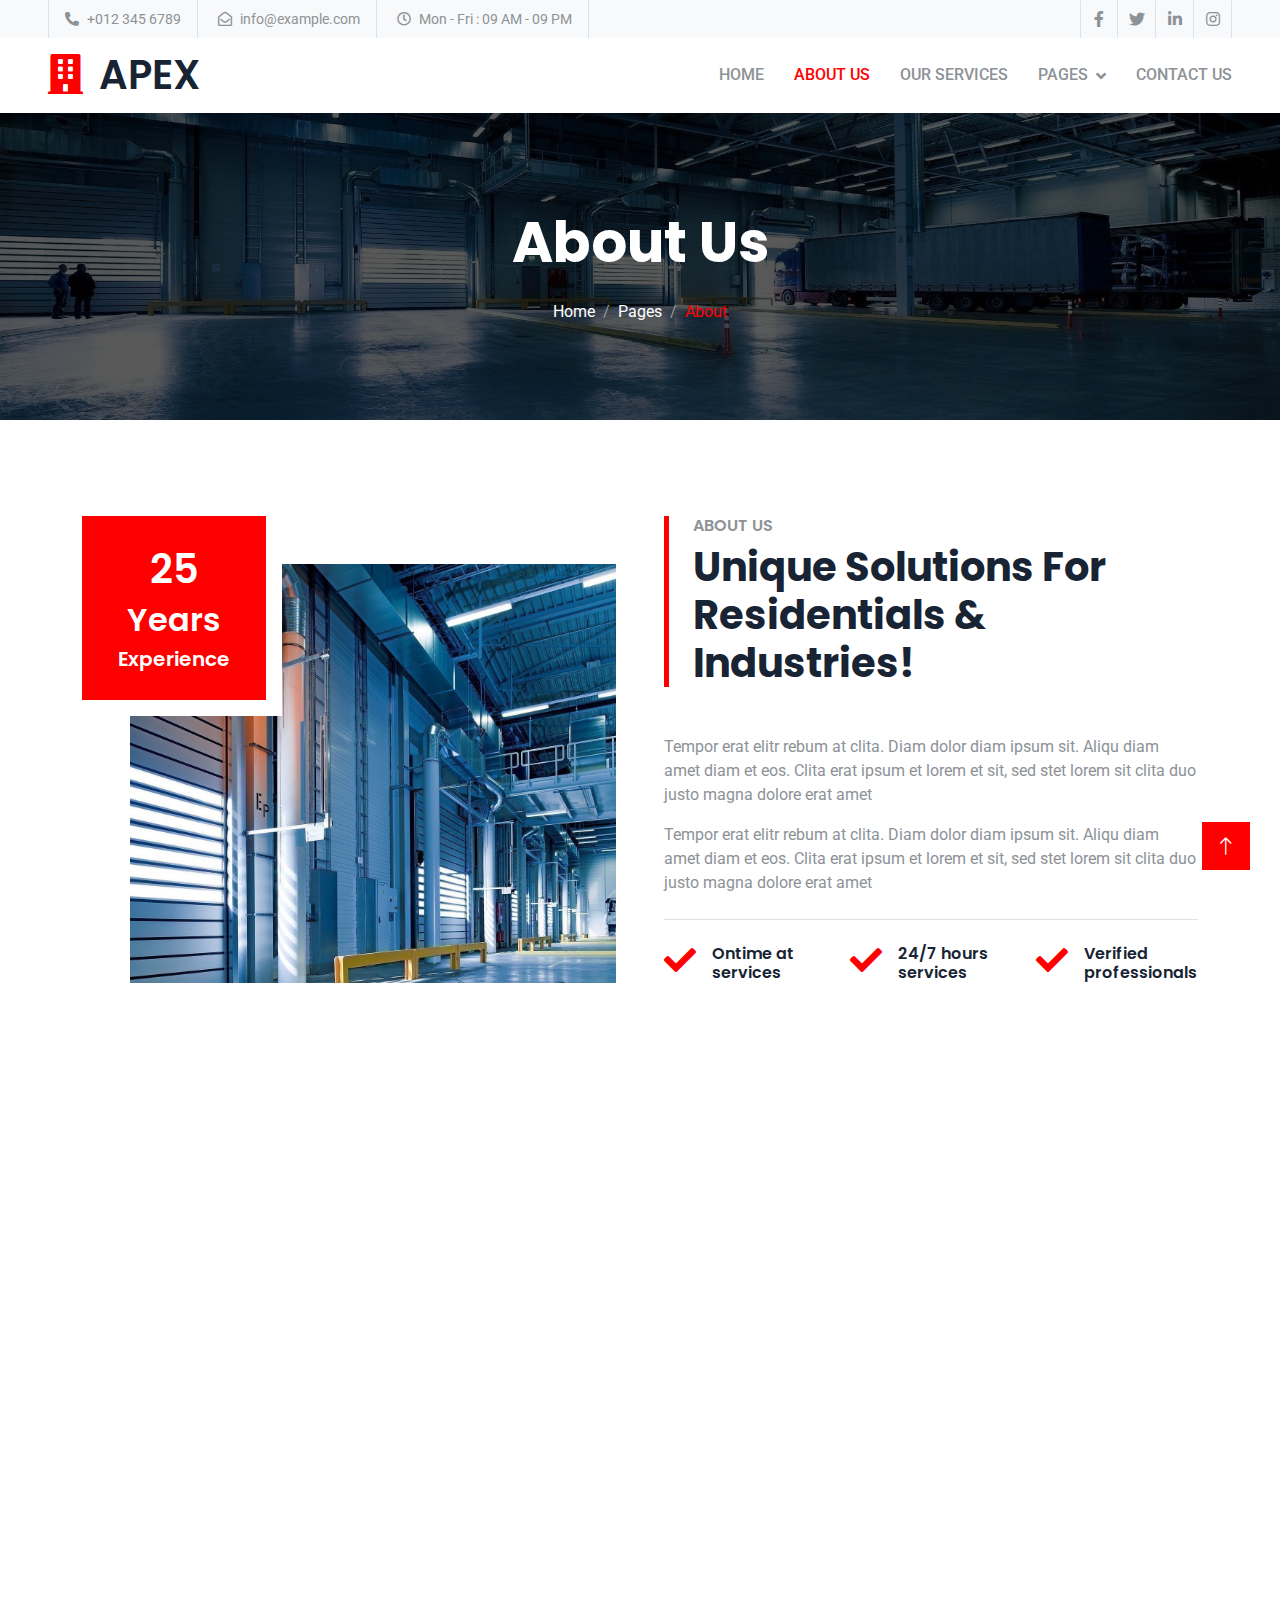
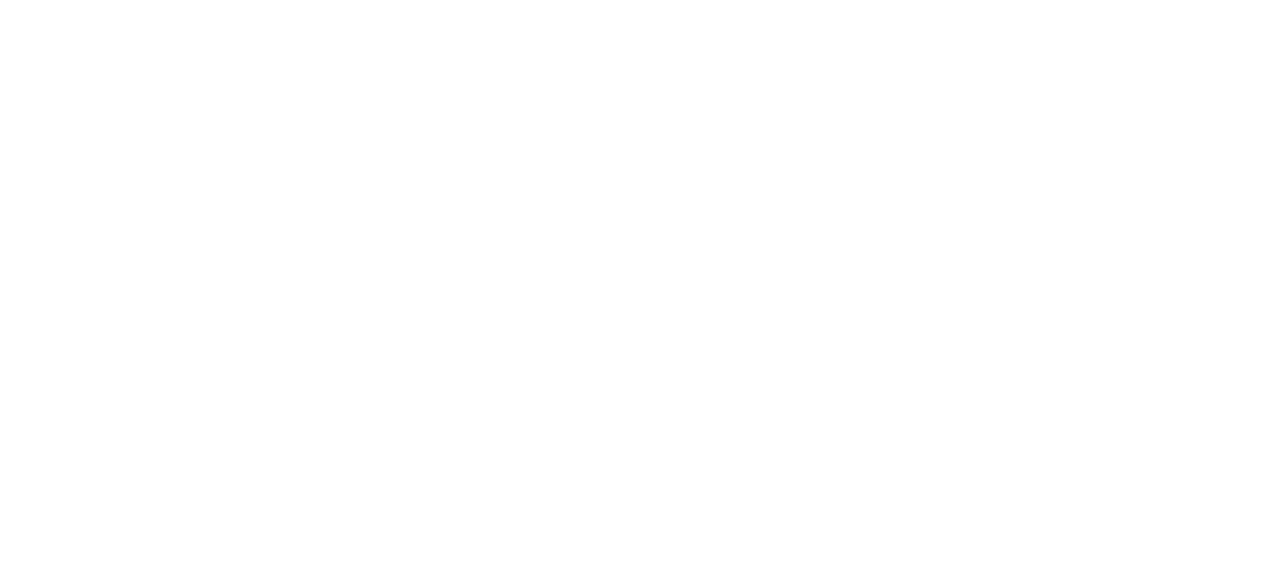
<file: about.html>
<!DOCTYPE html>
<html lang="en">
  <head>
    <meta charset="utf-8" />
    <title>Apex - Home Repair Website Template</title>
    <meta content="width=device-width, initial-scale=1.0" name="viewport" />
    <meta content="" name="keywords" />
    <meta content="" name="description" />

    <!-- Favicon -->
    <link href="img/favicon.ico" rel="icon" />

    <!-- Google Web Fonts -->
    <link rel="preconnect" href="https://fonts.googleapis.com" />
    <link rel="preconnect" href="https://fonts.gstatic.com" crossorigin />
    <link
      href="https://fonts.googleapis.com/css2?family=Roboto:wght@400;500&family=Poppins:wght@600;700&display=swap"
      rel="stylesheet"
    />

    <!-- Icon Font Stylesheet -->
    <link
      href="https://cdnjs.cloudflare.com/ajax/libs/font-awesome/5.10.0/css/all.min.css"
      rel="stylesheet"
    />
    <link
      href="https://cdn.jsdelivr.net/npm/bootstrap-icons@1.4.1/font/bootstrap-icons.css"
      rel="stylesheet"
    />

    <!-- Libraries Stylesheet -->
    <link href="lib/animate/animate.min.css" rel="stylesheet" />
    <link href="lib/owlcarousel/assets/owl.carousel.min.css" rel="stylesheet" />

    <!-- Customized Bootstrap Stylesheet -->
    <link href="css/bootstrap.min.css" rel="stylesheet" />

    <!-- Template Stylesheet -->
    <link href="css/style.css" rel="stylesheet" />
  </head>

  <body>
    <!-- Spinner Start -->
    <div
      id="spinner"
      class="show bg-white position-fixed translate-middle w-100 vh-100 top-50 start-50 d-flex align-items-center justify-content-center"
    >
      <div class="spinner-grow text-primary" role="status"></div>
    </div>
    <!-- Spinner End -->

    <!-- Topbar Start -->
    <div class="container-fluid bg-light p-0">
      <div class="row gx-0 d-none d-lg-flex">
        <div class="col-lg-7 px-5 text-start">
          <div
            class="h-100 d-inline-flex align-items-center border-start border-end px-3"
          >
            <small class="fa fa-phone-alt me-2"></small>
            <small>+012 345 6789</small>
          </div>
          <div class="h-100 d-inline-flex align-items-center border-end px-3">
            <small class="far fa-envelope-open me-2"></small>
            <small>info@example.com</small>
          </div>
          <div class="h-100 d-inline-flex align-items-center border-end px-3">
            <small class="far fa-clock me-2"></small>
            <small>Mon - Fri : 09 AM - 09 PM</small>
          </div>
        </div>
        <div class="col-lg-5 px-5 text-end">
          <div class="h-100 d-inline-flex align-items-center">
            <a class="btn btn-square border-end border-start" href=""
              ><i class="fab fa-facebook-f"></i
            ></a>
            <a class="btn btn-square border-end" href=""
              ><i class="fab fa-twitter"></i
            ></a>
            <a class="btn btn-square border-end" href=""
              ><i class="fab fa-linkedin-in"></i
            ></a>
            <a class="btn btn-square border-end" href=""
              ><i class="fab fa-instagram"></i
            ></a>
          </div>
        </div>
      </div>
    </div>
    <!-- Topbar End -->

    <!-- Navbar Start -->
    <nav
      class="navbar navbar-expand-lg bg-white navbar-light sticky-top px-4 px-lg-5 py-lg-0"
    >
      <a href="index.html" class="navbar-brand d-flex align-items-center">
        <h1 class="m-0">
          <i class="fa fa-building text-primary me-3"></i>APEX
        </h1>
      </a>
      <button
        type="button"
        class="navbar-toggler"
        data-bs-toggle="collapse"
        data-bs-target="#navbarCollapse"
      >
        <span class="navbar-toggler-icon"></span>
      </button>
      <div class="collapse navbar-collapse" id="navbarCollapse">
        <div class="navbar-nav ms-auto py-3 py-lg-0">
          <a href="index.html" class="nav-item nav-link">Home</a>
          <a href="about.html" class="nav-item nav-link active">About Us</a>
          <a href="service.html" class="nav-item nav-link">Our Services</a>
          <div class="nav-item dropdown">
            <a
              href="#"
              class="nav-link dropdown-toggle"
              data-bs-toggle="dropdown"
              >Pages</a
            >
            <div class="dropdown-menu bg-light m-0">
              <a href="feature.html" class="dropdown-item">Features</a>
              <a href="appointment.html" class="dropdown-item">Appointment</a>
              <a href="team.html" class="dropdown-item">Our Team</a>
              <a href="testimonial.html" class="dropdown-item">Testimonial</a>
              <a href="404.html" class="dropdown-item">404 Page</a>
            </div>
          </div>
          <a href="contact.html" class="nav-item nav-link">Contact Us</a>
        </div>
      </div>
    </nav>
    <!-- Navbar End -->

    <!-- Page Header Start -->
    <div
      class="container-fluid page-header py-5 mb-5 wow fadeIn"
      data-wow-delay="0.1s"
    >
      <div class="container text-center py-5">
        <h1 class="display-4 text-white animated slideInDown mb-4">About Us</h1>
        <nav aria-label="breadcrumb animated slideInDown">
          <ol class="breadcrumb justify-content-center mb-0">
            <li class="breadcrumb-item">
              <a class="text-white" href="#">Home</a>
            </li>
            <li class="breadcrumb-item">
              <a class="text-white" href="#">Pages</a>
            </li>
            <li class="breadcrumb-item text-primary active" aria-current="page">
              About
            </li>
          </ol>
        </nav>
      </div>
    </div>
    <!-- Page Header End -->

    <!-- About Start -->
    <div class="container-xxl py-5">
      <div class="container">
        <div class="row g-5">
          <div class="col-lg-6 wow fadeInUp" data-wow-delay="0.1s">
            <div
              class="position-relative overflow-hidden ps-5 pt-5 h-100"
              style="min-height: 400px"
            >
              <img
                class="position-absolute w-100 h-100"
                src="img/about.jpg"
                alt=""
                style="object-fit: cover"
              />
              <div
                class="position-absolute top-0 start-0 bg-white pe-3 pb-3"
                style="width: 200px; height: 200px"
              >
                <div
                  class="d-flex flex-column justify-content-center text-center bg-primary h-100 p-3"
                >
                  <h1 class="text-white">25</h1>
                  <h2 class="text-white">Years</h2>
                  <h5 class="text-white mb-0">Experience</h5>
                </div>
              </div>
            </div>
          </div>
          <div class="col-lg-6 wow fadeInUp" data-wow-delay="0.5s">
            <div class="h-100">
              <div class="border-start border-5 border-primary ps-4 mb-5">
                <h6 class="text-body text-uppercase mb-2">About Us</h6>
                <h1 class="display-6 mb-0">
                  Unique Solutions For Residentials & Industries!
                </h1>
              </div>
              <p>
                Tempor erat elitr rebum at clita. Diam dolor diam ipsum sit.
                Aliqu diam amet diam et eos. Clita erat ipsum et lorem et sit,
                sed stet lorem sit clita duo justo magna dolore erat amet
              </p>
              <p class="mb-4">
                Tempor erat elitr rebum at clita. Diam dolor diam ipsum sit.
                Aliqu diam amet diam et eos. Clita erat ipsum et lorem et sit,
                sed stet lorem sit clita duo justo magna dolore erat amet
              </p>
              <div class="border-top mt-4 pt-4">
                <div class="row g-4">
                  <div class="col-sm-4 d-flex wow fadeIn" data-wow-delay="0.1s">
                    <i
                      class="fa fa-check fa-2x text-primary flex-shrink-0 me-3"
                    ></i>
                    <h6 class="mb-0">Ontime at services</h6>
                  </div>
                  <div class="col-sm-4 d-flex wow fadeIn" data-wow-delay="0.3s">
                    <i
                      class="fa fa-check fa-2x text-primary flex-shrink-0 me-3"
                    ></i>
                    <h6 class="mb-0">24/7 hours services</h6>
                  </div>
                  <div class="col-sm-4 d-flex wow fadeIn" data-wow-delay="0.5s">
                    <i
                      class="fa fa-check fa-2x text-primary flex-shrink-0 me-3"
                    ></i>
                    <h6 class="mb-0">Verified professionals</h6>
                  </div>
                </div>
              </div>
            </div>
          </div>
        </div>
      </div>
    </div>
    <!-- About End -->

    <!-- Team Start -->
    <div class="container-xxl py-5">
      <div class="container">
        <div class="row g-5 align-items-end mb-5">
          <div class="col-lg-6 wow fadeInUp" data-wow-delay="0.1s">
            <div class="border-start border-5 border-primary ps-4">
              <h6 class="text-body text-uppercase mb-2">Our Team</h6>
              <h1 class="display-6 mb-0">Our Expert Worker</h1>
            </div>
          </div>
          <div class="col-lg-6 wow fadeInUp" data-wow-delay="0.3s">
            <p class="mb-0">
              Tempor erat elitr rebum at clita. Diam dolor diam ipsum sit. Aliqu
              diam amet diam et eos. Clita erat ipsum et lorem et sit, sed stet
              lorem sit clita duo justo magna dolore erat amet
            </p>
          </div>
        </div>
        <div class="row g-4">
          <div class="col-lg-4 col-md-6 wow fadeInUp" data-wow-delay="0.1s">
            <div class="team-item position-relative">
              <img class="img-fluid" src="img/team-1.jpg" alt="" />
              <div class="team-text bg-white p-4">
                <h5>Full Name</h5>
                <span>Engineer</span>
              </div>
            </div>
          </div>
          <div class="col-lg-4 col-md-6 wow fadeInUp" data-wow-delay="0.3s">
            <div class="team-item position-relative">
              <img class="img-fluid" src="img/team-2.jpg" alt="" />
              <div class="team-text bg-white p-4">
                <h5>Full Name</h5>
                <span>Engineer</span>
              </div>
            </div>
          </div>
          <div class="col-lg-4 col-md-6 wow fadeInUp" data-wow-delay="0.5s">
            <div class="team-item position-relative">
              <img class="img-fluid" src="img/team-3.jpg" alt="" />
              <div class="team-text bg-white p-4">
                <h5>Full Name</h5>
                <span>Engineer</span>
              </div>
            </div>
          </div>
        </div>
      </div>
    </div>
    <!-- Team End -->

    <!-- Footer Start -->
    <div
      class="container-fluid bg-dark footer mt-5 pt-5 wow fadeIn"
      data-wow-delay="0.1s"
    >
      <div class="container py-5">
        <div class="row g-5">
          <div class="col-lg-3 col-md-6">
            <h1 class="text-white mb-4">
              <i class="fa fa-building text-primary me-3"></i>APEX
            </h1>
            <p>
              Diam dolor diam ipsum sit. Aliqu diam amet diam et eos. Clita erat
              ipsum et lorem et sit, sed stet lorem sit clita
            </p>
            <div class="d-flex pt-2">
              <a class="btn btn-square btn-outline-primary me-1" href=""
                ><i class="fab fa-twitter"></i
              ></a>
              <a class="btn btn-square btn-outline-primary me-1" href=""
                ><i class="fab fa-facebook-f"></i
              ></a>
              <a class="btn btn-square btn-outline-primary me-1" href=""
                ><i class="fab fa-youtube"></i
              ></a>
              <a class="btn btn-square btn-outline-primary me-0" href=""
                ><i class="fab fa-linkedin-in"></i
              ></a>
            </div>
          </div>
          <div class="col-lg-3 col-md-6">
            <h4 class="text-light mb-4">Address</h4>
            <p>
              <i class="fa fa-map-marker-alt me-3"></i>123 Street, New York, USA
            </p>
            <p><i class="fa fa-phone-alt me-3"></i>+012 345 67890</p>
            <p><i class="fa fa-envelope me-3"></i>info@example.com</p>
          </div>
          <div class="col-lg-3 col-md-6">
            <h4 class="text-light mb-4">Quick Links</h4>
            <a class="btn btn-link" href="">About Us</a>
            <a class="btn btn-link" href="">Contact Us</a>
            <a class="btn btn-link" href="">Our Services</a>
            <a class="btn btn-link" href="">Terms & Condition</a>
            <a class="btn btn-link" href="">Support</a>
          </div>
          <div class="col-lg-3 col-md-6">
            <h4 class="text-light mb-4">Newsletter</h4>
            <p>Dolor amet sit justo amet elitr clita ipsum elitr est.</p>
            <div class="position-relative mx-auto" style="max-width: 400px">
              <input
                class="form-control bg-transparent w-100 py-3 ps-4 pe-5"
                type="text"
                placeholder="Your email"
              />
              <button
                type="button"
                class="btn btn-primary py-2 position-absolute top-0 end-0 mt-2 me-2"
              >
                SignUp
              </button>
            </div>
          </div>
        </div>
      </div>
      <div class="container-fluid copyright">
        <div class="container">
          <div class="row">
            <div class="col-md-6 text-center text-md-start mb-3 mb-md-0">
              &copy; <a href="#">Your Site Name</a>, All Right Reserved.
            </div>
            <div class="col-md-6 text-center text-md-end">
              <!--/*** This template is free as long as you keep the footer author’s credit link/attribution link/backlink. If you'd like to use the template without the footer author’s credit link/attribution link/backlink, you can purchase the Credit Removal License from "https://htmlcodex.com/credit-removal". Thank you for your support. ***/-->
              Designed By <a href="https://htmlcodex.com">HTML Codex</a>
              <br />Distributed By:
              <a href="https://themewagon.com" target="_blank">ThemeWagon</a>
            </div>
          </div>
        </div>
      </div>
    </div>
    <!-- Footer End -->

    <!-- Back to Top -->
    <a href="#" class="btn btn-lg btn-primary btn-lg-square back-to-top"
      ><i class="bi bi-arrow-up"></i
    ></a>

    <!-- JavaScript Libraries -->
    <script src="https://code.jquery.com/jquery-3.4.1.min.js"></script>
    <script src="https://cdn.jsdelivr.net/npm/bootstrap@5.0.0/dist/js/bootstrap.bundle.min.js"></script>
    <script src="lib/wow/wow.min.js"></script>
    <script src="lib/easing/easing.min.js"></script>
    <script src="lib/waypoints/waypoints.min.js"></script>
    <script src="lib/owlcarousel/owl.carousel.min.js"></script>

    <!-- Template Javascript -->
    <script src="js/main.js"></script>
  </body>
</html>
</file>
<file: css/style.css>
/********** Template CSS **********/
:root {
  --primary: #ff0000;
  --secondary: #8d9297;
  --light: #f8f9fa;
  --dark: #182333;
}

.back-to-top {
  position: fixed;
  display: none;
  right: 30px;
  bottom: 30px;
  z-index: 99;
}

/*** Spinner ***/
#spinner {
  opacity: 0;
  visibility: hidden;
  transition: opacity 0.5s ease-out, visibility 0s linear 0.5s;
  z-index: 99999;
}

#spinner.show {
  transition: opacity 0.5s ease-out, visibility 0s linear 0s;
  visibility: visible;
  opacity: 1;
}
.container-fluid {
  background-color: #f2ebe9;
}

/*** Button ***/
.btn {
  font-weight: 500;
  transition: 0.5s;
}

.btn.btn-primary,
.btn.btn-outline-primary:hover {
  color: #ffffff;
}

.btn-square {
  width: 38px;
  height: 38px;
}

.btn-sm-square {
  width: 32px;
  height: 32px;
}

.btn-lg-square {
  width: 48px;
  height: 48px;
}

.btn-square,
.btn-sm-square,
.btn-lg-square {
  padding: 0;
  display: flex;
  align-items: center;
  justify-content: center;
  font-weight: normal;
}

/*** Navbar ***/
.navbar.sticky-top {
  top: -100px;
  transition: 0.5s;
}

.navbar .navbar-nav .nav-link {
  margin-left: 30px;
  padding: 25px 0;
  color: var(--secondary);
  font-weight: 500;
  text-transform: uppercase;
  outline: none;
}
.navbar {
  background-color: #ffffff;
}

.navbar .navbar-nav .nav-link:hover,
.navbar .navbar-nav .nav-link.active {
  color: var(--primary);
}

.navbar .dropdown-toggle::after {
  border: none;
  content: "\f107";
  font-family: "Font Awesome 5 Free";
  font-weight: 900;
  vertical-align: middle;
  margin-left: 8px;
}

@media (max-width: 991.98px) {
  .navbar .navbar-nav .nav-link {
    margin-left: 0;
    padding: 10px 0;
  }

  .navbar .navbar-nav {
    margin-top: 25px;
    border-top: 1px solid #eeeeee;
  }
}

@media (min-width: 992px) {
  .navbar .nav-item .dropdown-menu {
    display: block;
    border: none;
    margin-top: 0;
    top: 150%;
    right: 0;
    opacity: 0;
    visibility: hidden;
    transition: 0.5s;
  }

  .navbar .nav-item:hover .dropdown-menu {
    top: 100%;
    visibility: visible;
    transition: 0.5s;
    opacity: 1;
  }
}

/*** Header ***/
.carousel-caption {
  top: 0;
  left: 0;
  right: 0;
  bottom: 0;
  display: flex;
  align-items: center;
  text-align: start;
  background: rgba(0, 0, 0, 0.65);
  z-index: 1;
}

.carousel-control-prev,
.carousel-control-next {
  width: 15%;
}

.carousel-control-prev-icon,
.carousel-control-next-icon {
  width: 4rem;
  height: 4rem;
  background-color: var(--dark);
  border: 15px solid var(--dark);
  border-radius: 50px;
}

.carousel-caption .breadcrumb-item + .breadcrumb-item::before {
  content: "\f111";
  font-family: "Font Awesome 5 Free";
  font-weight: 900;
  color: var(--primary);
}

@media (max-width: 768px) {
  #header-carousel .carousel-item {
    position: relative;
    min-height: 450px;
  }

  #header-carousel .carousel-item img {
    position: absolute;
    width: 100%;
    height: 100%;
    object-fit: cover;
  }

  .carousel-control-prev-icon,
  .carousel-control-next-icon {
    width: 3rem;
    height: 3rem;
    border-width: 12px;
  }
}
.jumbotron {
  padding: 2rem 1rem;
  margin-bottom: 2rem;
}
.form-inline .input-group,
.form-inline .custom-select {
  width: auto;
}
.input-group {
  width: auto;
}

.input-group {
  position: relative;
  display: flex;
  flex-wrap: wrap;
  align-items: stretch;
  width: 100%;
}

.input-group > .form-control,
.input-group > .form-control-plaintext,
.input-group > .custom-select,
.input-group > .custom-file {
  position: relative;
  flex: 1 1 auto;
  width: 1%;
  min-width: 0;
  margin-bottom: 0;
}

.input-group > .form-control + .form-control,
.input-group > .form-control + .custom-select,
.input-group > .form-control + .custom-file,
.input-group > .form-control-plaintext + .form-control,
.input-group > .form-control-plaintext + .custom-select,
.input-group > .form-control-plaintext + .custom-file,
.input-group > .custom-select + .form-control,
.input-group > .custom-select + .custom-select,
.input-group > .custom-select + .custom-file,
.input-group > .custom-file + .form-control,
.input-group > .custom-file + .custom-select,
.input-group > .custom-file + .custom-file {
  margin-left: -1px;
}

.input-group > .form-control:focus,
.input-group > .custom-select:focus,
.input-group > .custom-file .custom-file-input:focus ~ .custom-file-label {
  z-index: 3;
}

.input-group > .custom-file .custom-file-input:focus {
  z-index: 4;
}

.input-group > .custom-file {
  display: flex;
  align-items: center;
}

.input-group-prepend,
.input-group-append {
  display: flex;
}

.input-group-prepend .btn,
.input-group-append .btn {
  position: relative;
  z-index: 2;
}

.input-group-prepend .btn:focus,
.input-group-append .btn:focus {
  z-index: 3;
}

.input-group-prepend .btn + .btn,
.input-group-prepend .btn + .input-group-text,
.input-group-prepend .input-group-text + .input-group-text,
.input-group-prepend .input-group-text + .btn,
.input-group-append .btn + .btn,
.input-group-append .btn + .input-group-text,
.input-group-append .input-group-text + .input-group-text,
.input-group-append .input-group-text + .btn {
  margin-left: -1px;
}

.input-group-prepend {
  margin-right: -1px;
}

.input-group-append {
  margin-left: -1px;
}

.input-group-text {
  display: flex;
  align-items: center;
  padding: 0.375rem 0.75rem;
  margin-bottom: 0;
  font-size: 1rem;
  font-weight: 400;
  line-height: 1.5;
  color: #495057;
  text-align: center;
  white-space: nowrap;
  background-color: #e9ecef;
  border: 1px solid #ced4da;
}

.input-group-text input[type="radio"],
.input-group-text input[type="checkbox"] {
  margin-top: 0;
}

.input-group-lg > .form-control:not(textarea),
.input-group-lg > .custom-select {
  height: calc(1.5em + 1rem + 2px);
}

.input-group-lg > .form-control,
.input-group-lg > .custom-select,
.input-group-lg > .input-group-prepend > .input-group-text,
.input-group-lg > .input-group-append > .input-group-text,
.input-group-lg > .input-group-prepend > .btn,
.input-group-lg > .input-group-append > .btn {
  padding: 0.5rem 1rem;
  font-size: 1.25rem;
  line-height: 1.5;
}

.input-group-sm > .form-control:not(textarea),
.input-group-sm > .custom-select {
  height: calc(1.5em + 0.5rem + 2px);
}

.input-group-sm > .form-control,
.input-group-sm > .custom-select,
.input-group-sm > .input-group-prepend > .input-group-text,
.input-group-sm > .input-group-append > .input-group-text,
.input-group-sm > .input-group-prepend > .btn,
.input-group-sm > .input-group-append > .btn {
  padding: 0.25rem 0.5rem;
  font-size: 0.875rem;
  line-height: 1.5;
}

.input-group-lg > .custom-select,
.input-group-sm > .custom-select {
  padding-right: 1.75rem;
}
@media (min-width: 576px) {
  .jumbotron {
    padding: 4rem 2rem;
  }
}

.jumbotron-fluid {
  padding-right: 0;
  padding-left: 0;
}
.about-us {
  background-color: #f2ebe9;
}

.page-header {
  background: linear-gradient(rgba(0, 0, 0, 0.65), rgba(0, 0, 0, 0.65)),
    url(../img/carousel-1.jpg) center center no-repeat;
  background-size: cover;
}

.page-header .breadcrumb-item + .breadcrumb-item::before {
  color: #999999;
}

/*** Facts ***/
.facts-overlay {
  position: absolute;
  padding: 30px;
  width: 100%;
  height: 100%;
  top: 0;
  left: 0;
  display: flex;
  flex-direction: column;
  justify-content: center;
  background: rgba(0, 0, 0, 0.65);
}

.facts-overlay h1 {
  font-size: 120px;
  color: transparent;
  -webkit-text-stroke: 2px var(--primary);
}

.facts-overlay a:hover {
  color: var(--primary) !important;
}

/*** Service ***/
.service-text::before {
  position: absolute;
  content: "";
  width: 100%;
  height: 0;
  top: 0;
  left: 0;
  background: var(--primary);
  opacity: 0;
  transition: 0.5s;
}

.service-item:hover .service-text::before {
  height: 100%;
  opacity: 1;
}

.service-text * {
  position: relative;
  transition: 0.5s;
  z-index: 1;
}

.service-item:hover .service-text * {
  color: #ffffff !important;
}

/*** Appointment ***/
.appointment {
  background: linear-gradient(rgba(0, 0, 0, 0.65), rgba(0, 0, 0, 0.65)),
    url(../img/carousel-2.jpg) center center no-repeat;
  background-size: cover;
}

/*** Team ***/
.team-text {
  position: absolute;
  width: 75%;
  bottom: 30px;
  left: 0;
  transition: 0.5s;
}

.team-item:hover .team-text {
  width: 100%;
}

.team-text * {
  transition: 0.5s;
}

.team-item:hover .team-text * {
  letter-spacing: 2px;
}

/*** Testimonial ***/
.testimonial-carousel .owl-item img {
  width: 100px;
  height: 100px;
}

.testimonial-carousel .owl-nav {
  margin-top: 30px;
  display: flex;
  justify-content: start;
}

.testimonial-carousel .owl-nav .owl-prev,
.testimonial-carousel .owl-nav .owl-next {
  margin-right: 15px;
  width: 50px;
  height: 50px;
  display: flex;
  align-items: center;
  justify-content: center;
  color: var(--dark);
  border: 2px solid var(--primary);
  border-radius: 50px;
  font-size: 18px;
  transition: 0.5s;
}

.testimonial-carousel .owl-nav .owl-prev:hover,
.testimonial-carousel .owl-nav .owl-next:hover {
  color: #ffffff;
  background: var(--primary);
}

/*** Footer ***/
.footer {
  color: #999999;
}

.footer .btn.btn-link {
  display: block;
  margin-bottom: 5px;
  padding: 0;
  text-align: left;
  color: #999999;
  font-weight: normal;
  text-transform: capitalize;
  transition: 0.3s;
}

.footer .btn.btn-link::before {
  position: relative;
  content: "\f105";
  font-family: "Font Awesome 5 Free";
  font-weight: 900;
  color: #999999;
  margin-right: 10px;
}

.footer .btn.btn-link:hover {
  color: var(--light);
  letter-spacing: 1px;
  box-shadow: none;
}

.footer .copyright {
  padding: 25px 0;
  font-size: 15px;
  border-top: 1px solid rgba(256, 256, 256, 0.1);
}

.footer .copyright a {
  color: var(--light);
}

.footer .copyright a:hover {
  color: var(--primary);
}
</file>
